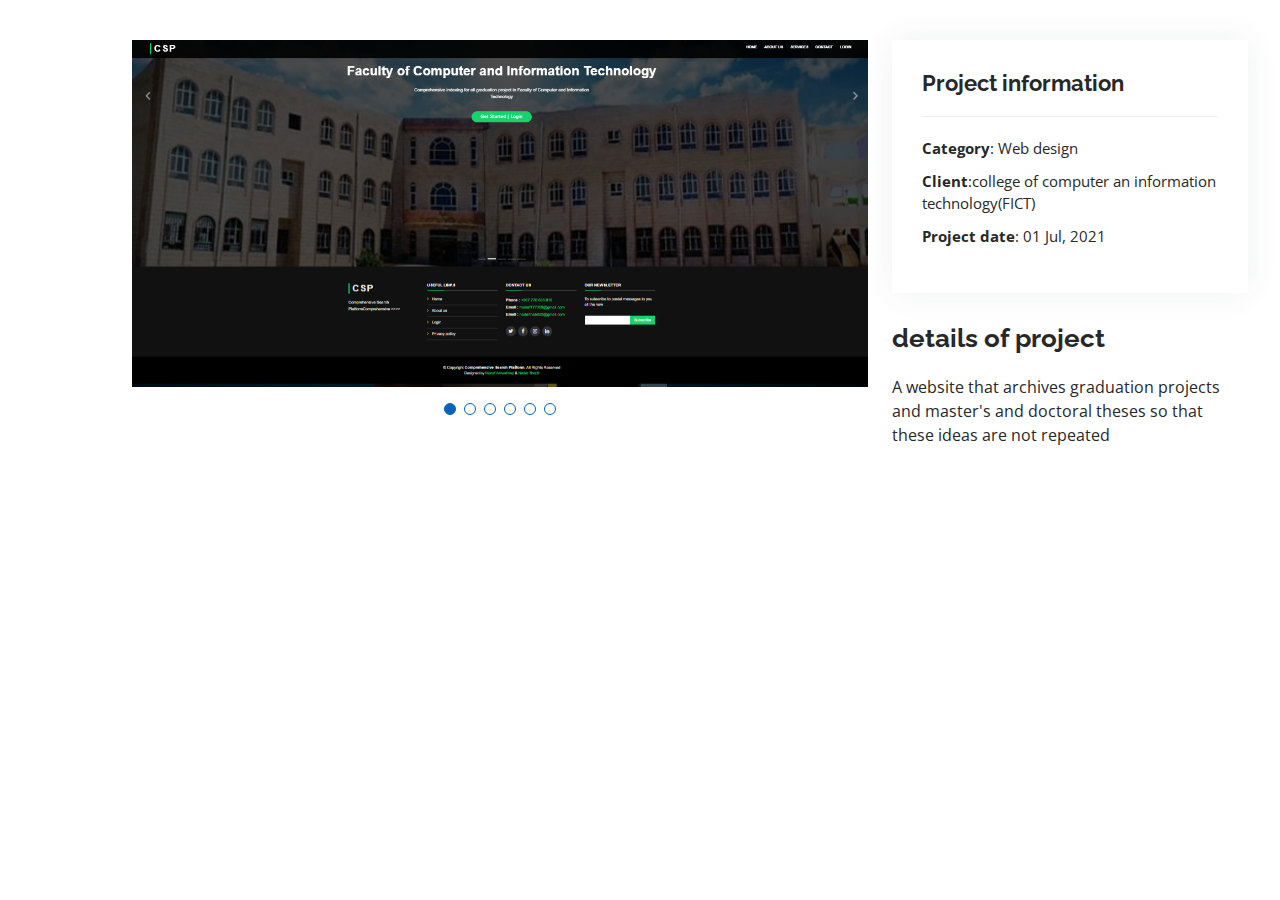
<file: pages/portfolio_CSP.html>
<!DOCTYPE html>
<html lang="en">

<head>
  <meta charset="utf-8">
  <meta content="width=device-width, initial-scale=1.0" name="viewport">

  <title>CSP details</title>
  <meta content="" name="description">
  <meta content="" name="keywords">

  <!-- Favicons -->
  <link href="../assets/img/logo.png" rel="naderthabit00">
  <link href="../assets/img/logo.png" rel="naderthabit00">

  <!-- Google Fonts -->
  <link href="https://fonts.googleapis.com/css?family=Open+Sans:300,300i,400,400i,600,600i,700,700i|Raleway:300,300i,400,400i,500,500i,600,600i,700,700i|Poppins:300,300i,400,400i,500,500i,600,600i,700,700i" rel="stylesheet">

  <!-- Vendor CSS Files -->
  <link href="../assets/vendor/aos/aos.css" rel="stylesheet">
  <link href="../assets/vendor/bootstrap/css/bootstrap.min.css" rel="stylesheet">
  <link href="../assets/vendor/bootstrap-icons/bootstrap-icons.css" rel="stylesheet">
  <link href="../assets/vendor/boxicons/css/boxicons.min.css" rel="stylesheet">
  <link href="../assets/vendor/glightbox/css/glightbox.min.css" rel="stylesheet">
  <link href="../assets/vendor/swiper/swiper-bundle.min.css" rel="stylesheet">

  <!-- Template Main CSS File -->
  <link href="../assets/css/style.css" rel="stylesheet">


<body>

  <main id="main">

    <!-- ======= Portfolio Details Section ======= -->
    <section id="portfolio-details" class="portfolio-details">
      <div class="container">

        <div class="row gy-4">

          <div class="col-lg-8">
            <div class="portfolio-details-slider swiper">
              <div class="swiper-wrapper align-items-center">

                <div class="swiper-slide">
                  <img src="../assets/img/portfolio/index.png" alt="">
                </div>

                <div class="swiper-slide">
                  <img src="../assets/img/portfolio/contactus.png" alt="">
                </div>

                <div class="swiper-slide">
                  <img src="../assets/img/portfolio/user.png" alt="">
                </div>
                <div class="swiper-slide">
                  <img src="../assets/img/portfolio/services.png" alt="">
                </div>
                <div class="swiper-slide">
                  <img src="../assets/img/portfolio/newacc.png" alt="">
                </div>
                <div class="swiper-slide">
                  <img src="../assets/img/portfolio/aboutus.png" alt="">
                </div>


              </div>
              <div class="swiper-pagination"></div>
            </div>
          </div>

          <div class="col-lg-4">
            <div class="portfolio-info">
              <h3>Project information</h3>
              <ul>
                <li><strong>Category</strong>: Web design</li>
                <li><strong>Client</strong>:college of computer an information technology(FICT)</li>
                <li><strong>Project date</strong>: 01 Jul, 2021</li>
              </ul>
            </div>
            <div class="portfolio-description">
              <h2> details of project</h2>
              <p>
                A website that archives graduation projects and master's
                and doctoral theses so that these ideas  are not repeated
              </p>
            </div>
          </div>

        </div>

      </div>
    </section><!-- End Portfolio Details Section -->

  </main><!-- End #main -->

  <div id="preloader"></div>
  <a href="#" class="back-to-top d-flex align-items-center justify-content-center"><i class="bi bi-arrow-up-short"></i></a>

  <!-- Vendor JS Files -->
  <script src="../assets/vendor/purecounter/purecounter_vanilla.js"></script>
  <script src="../assets/vendor/aos/aos.js"></script>
  <script src="../assets/vendor/bootstrap/js/bootstrap.bundle.min.js"></script>
  <script src="../assets/vendor/glightbox/js/glightbox.min.js"></script>
  <script src="../assets/vendor/isotope-layout/isotope.pkgd.min.js"></script>
  <script src="../assets/vendor/swiper/swiper-bundle.min.js"></script>
  <script src="../assets/vendor/typed.js/typed.min.js"></script>
  <script src="../assets/vendor/waypoints/noframework.waypoints.js"></script>
  <script src="../assets/vendor/php-email-form/validate.js"></script>

  <!-- Template Main JS File -->
  <script src="../assets/js/main.js"></script>

</body>

</html>
</file>
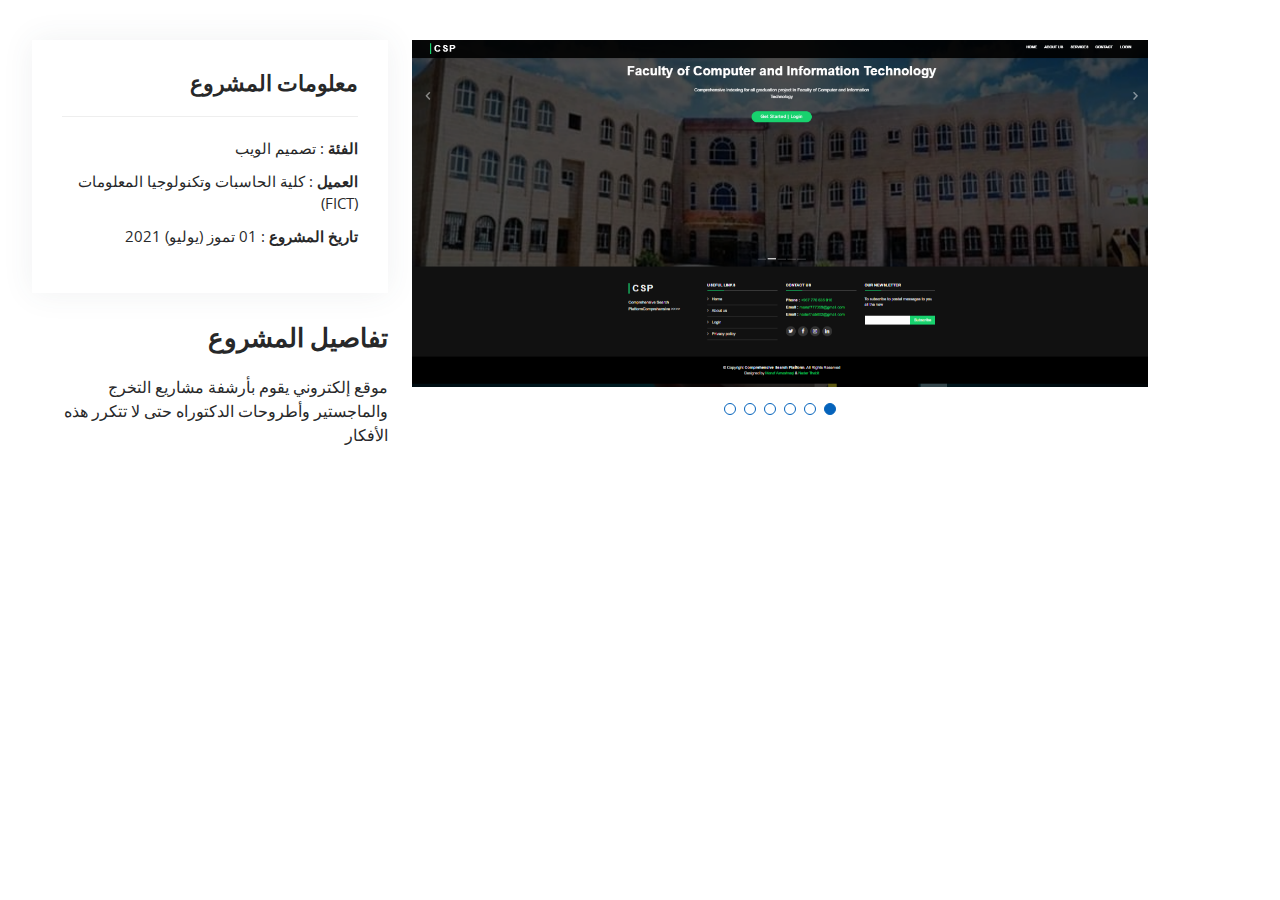
<file: pages/portfolio_CSP_ar.html>
<!DOCTYPE html>
<html lang="ar">

<head>
  <meta charset="utf-8">
  <meta content="width=device-width, initial-scale=1.0" name="viewport">

  <title>تفاصيل CSP</title>
  <meta content="" name="description">
  <meta content="" name="keywords">

  <!-- Favicons -->
  <link href="../assets/img/logo.png" rel="naderthabit00">
  <link href="../assets/img/logo.png" rel="naderthabit00">

  <!-- Google Fonts -->
  <link href="https://fonts.googleapis.com/css?family=Open+Sans:300,300i,400,400i,600,600i,700,700i|Raleway:300,300i,400,400i,500,500i,600,600i,700,700i|Poppins:300,300i,400,400i,500,500i,600,600i,700,700i" rel="stylesheet">

  <!-- Vendor CSS Files -->
  <link href="../assets/vendor/aos/aos.css" rel="stylesheet">
  <link href="../assets/vendor/bootstrap/css/bootstrap.min.css" rel="stylesheet">
  <link href="../assets/vendor/bootstrap-icons/bootstrap-icons.css" rel="stylesheet">
  <link href="../assets/vendor/boxicons/css/boxicons.min.css" rel="stylesheet">
  <link href="../assets/vendor/glightbox/css/glightbox.min.css" rel="stylesheet">
  <link href="../assets/vendor/swiper/swiper-bundle.min.css" rel="stylesheet">

  <!-- Template Main CSS File -->
  <link href="../assets/css/style-ar.css" rel="stylesheet">


<body>

  <main id="main">

    <!-- ======= Portfolio Details Section ======= -->
    <section id="portfolio-details" class="portfolio-details">
      <div class="container">

        <div class="row gy-4">

          <div class="col-lg-8">
            <div class="portfolio-details-slider swiper">
              <div class="swiper-wrapper align-items-center">

                <div class="swiper-slide">
                  <img src="../assets/img/portfolio/index.png" alt="">
                </div>

                <div class="swiper-slide">
                  <img src="../assets/img/portfolio/contactus.png" alt="">
                </div>

                <div class="swiper-slide">
                  <img src="../assets/img/portfolio/user.png" alt="">
                </div>
                <div class="swiper-slide">
                  <img src="../assets/img/portfolio/services.png" alt="">
                </div>
                <div class="swiper-slide">
                  <img src="../assets/img/portfolio/newacc.png" alt="">
                </div>
                <div class="swiper-slide">
                  <img src="../assets/img/portfolio/aboutus.png" alt="">
                </div>

              </div>
              <div class="swiper-pagination"></div>
            </div>
          </div>

          <div class="col-lg-4">
            <div class="portfolio-info">
              <h3>معلومات المشروع
              </h3>
              <ul>
                  <li> <strong> الفئة </strong>: تصميم الويب </li>
                  <li> <strong> العميل </strong>: كلية الحاسبات وتكنولوجيا المعلومات (FICT) </li>
                  <li> <strong> تاريخ المشروع </strong>: 01 تموز (يوليو) 2021 </li>
              
              </ul>
            </div>
            <div class="portfolio-description">
              <h2> تفاصيل المشروع</h2>
              <p>
                
                موقع إلكتروني يقوم بأرشفة مشاريع التخرج والماجستير
                وأطروحات الدكتوراه حتى لا تتكرر هذه الأفكار
              
              </p>
            </div>
          </div>

        </div>

      </div>
    </section><!-- End Portfolio Details Section -->

  </main><!-- End #main -->

  <div id="preloader"></div>
  <a href="#" class="back-to-top d-flex align-items-center justify-content-center"><i class="bi bi-arrow-up-short"></i></a>

  <!-- Vendor JS Files -->
  <script src="../assets/vendor/purecounter/purecounter_vanilla.js"></script>
  <script src="../assets/vendor/aos/aos.js"></script>
  <script src="../assets/vendor/bootstrap/js/bootstrap.bundle.min.js"></script>
  <script src="../assets/vendor/glightbox/js/glightbox.min.js"></script>
  <script src="../assets/vendor/isotope-layout/isotope.pkgd.min.js"></script>
  <script src="../assets/vendor/swiper/swiper-bundle.min.js"></script>
  <script src="../assets/vendor/typed.js/typed.min.js"></script>
  <script src="../assets/vendor/waypoints/noframework.waypoints.js"></script>
  <script src="../assets/vendor/php-email-form/validate.js"></script>

  <!-- Template Main JS File -->
  <script src="../assets/js/main.js"></script>

</body>

</html>
</file>
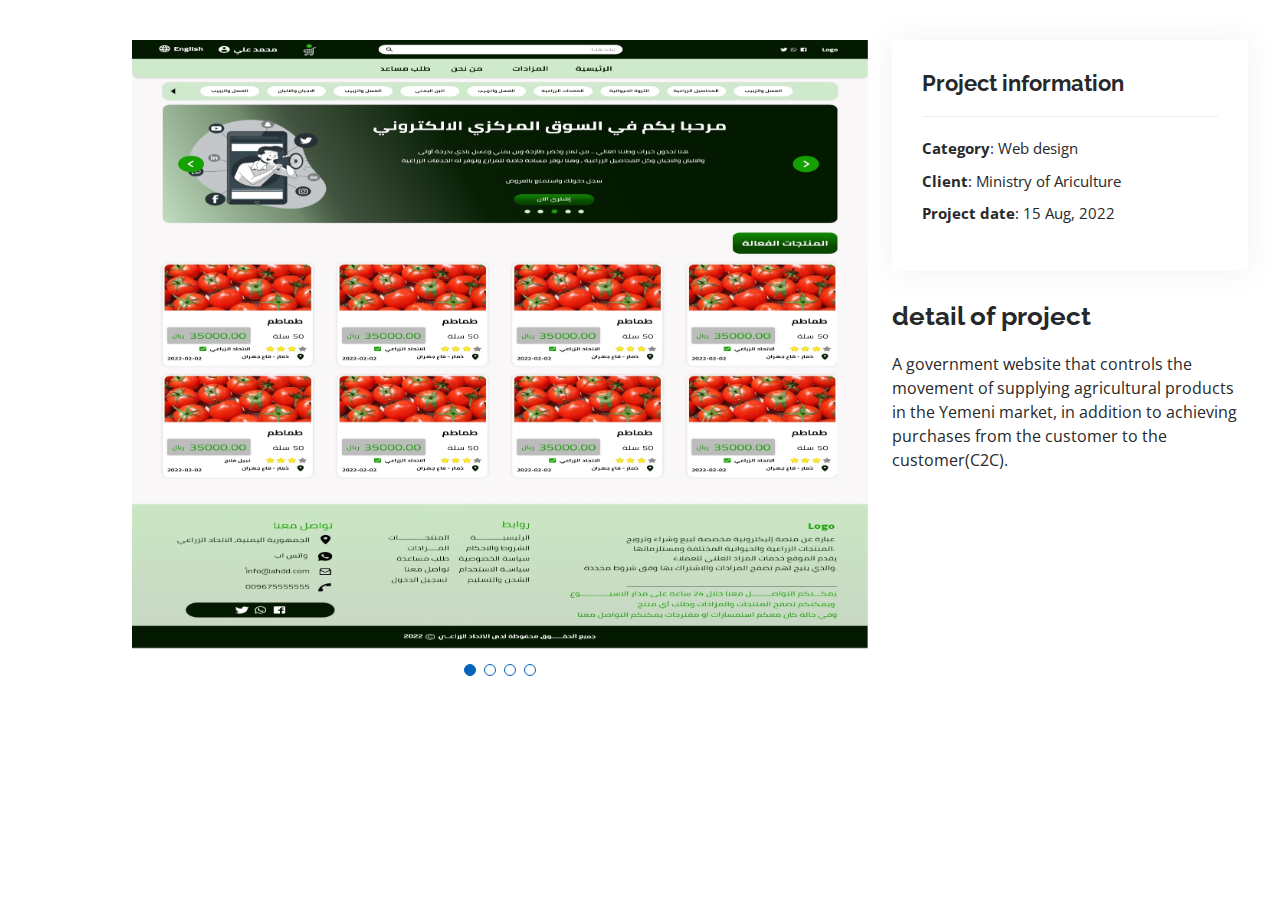
<file: pages/portfolio_ecommerce.html>
<!DOCTYPE html>
<html lang="en">

<head>
  <meta charset="utf-8">
  <meta content="width=device-width, initial-scale=1.0" name="viewport">

  <title>Ecommerce details</title>
  <meta content="" name="description">
  <meta content="" name="keywords">

  <!-- Favicons -->
  <link href="../assets/img/logo.png" rel="naderthabit00">
  <link href="../assets/img/logo.png" rel="naderthabit00">

  <!-- Google Fonts -->
  <link href="https://fonts.googleapis.com/css?family=Open+Sans:300,300i,400,400i,600,600i,700,700i|Raleway:300,300i,400,400i,500,500i,600,600i,700,700i|Poppins:300,300i,400,400i,500,500i,600,600i,700,700i" rel="stylesheet">

  <!-- Vendor CSS Files -->
  <link href="../assets/vendor/aos/aos.css" rel="stylesheet">
  <link href="../assets/vendor/bootstrap/css/bootstrap.min.css" rel="stylesheet">
  <link href="../assets/vendor/bootstrap-icons/bootstrap-icons.css" rel="stylesheet">
  <link href="../assets/vendor/boxicons/css/boxicons.min.css" rel="stylesheet">
  <link href="../assets/vendor/glightbox/css/glightbox.min.css" rel="stylesheet">
  <link href="../assets/vendor/swiper/swiper-bundle.min.css" rel="stylesheet">

  <!-- Template Main CSS File -->
  <link href="../assets/css/style.css" rel="stylesheet">


</head>

<body>

  <main id="main">

    <!-- ======= Portfolio Details Section ======= -->
    <section id="portfolio-details" class="portfolio-details">
      <div class="container">

        <div class="row gy-4">

          <div class="col-lg-8">
            <div class="portfolio-details-slider swiper">
              <div class="swiper-wrapper align-items-center">

                <div class="swiper-slide">
                  <img src="../assets/img/portfolio/ecomm1.jpg" alt="">
                </div>

                <div class="swiper-slide">
                  <img src="../assets/img/portfolio/ecomm2.jpg" alt="">
                </div>

                <div class="swiper-slide">
                  <img src="../assets/img/portfolio/ecomm3.jpg" alt="">
                </div>

                <div class="swiper-slide">
                  <img src="../assets/img/portfolio/ecomm4.jpg" alt="">
                </div>

              </div>
              <div class="swiper-pagination"></div>
            </div>
          </div>

          <div class="col-lg-4">
            <div class="portfolio-info">
              <h3>Project information</h3>
              <ul>
                <li><strong>Category</strong>: Web design</li>
                <li><strong>Client</strong>: Ministry of Ariculture</li>
                <li><strong>Project date</strong>: 15 Aug, 2022</li>
              </ul>
            </div>
            <div class="portfolio-description">
              <h2>detail of project</h2>
              <p>
                A government website that controls the movement of supplying 
                agricultural products in the Yemeni market, in addition to 
                achieving purchases from the customer to the customer(C2C).
              </p>
            </div>
          </div>

        </div>

      </div>
    </section><!-- End Portfolio Details Section -->

  </main><!-- End #main -->

  <div id="preloader"></div>
  <a href="#" class="back-to-top d-flex align-items-center justify-content-center"><i class="bi bi-arrow-up-short"></i></a>

  <!-- Vendor JS Files -->
  <script src="../assets/vendor/purecounter/purecounter_vanilla.js"></script>
  <script src="../assets/vendor/aos/aos.js"></script>
  <script src="../assets/vendor/bootstrap/js/bootstrap.bundle.min.js"></script>
  <script src="../assets/vendor/glightbox/js/glightbox.min.js"></script>
  <script src="../assets/vendor/isotope-layout/isotope.pkgd.min.js"></script>
  <script src="../assets/vendor/swiper/swiper-bundle.min.js"></script>
  <script src="../assets/vendor/typed.js/typed.min.js"></script>
  <script src="../assets/vendor/waypoints/noframework.waypoints.js"></script>
  <script src="../assets/vendor/php-email-form/validate.js"></script>

  <!-- Template Main JS File -->
  <script src="../assets/js/main.js"></script>

</body>

</html>
</file>
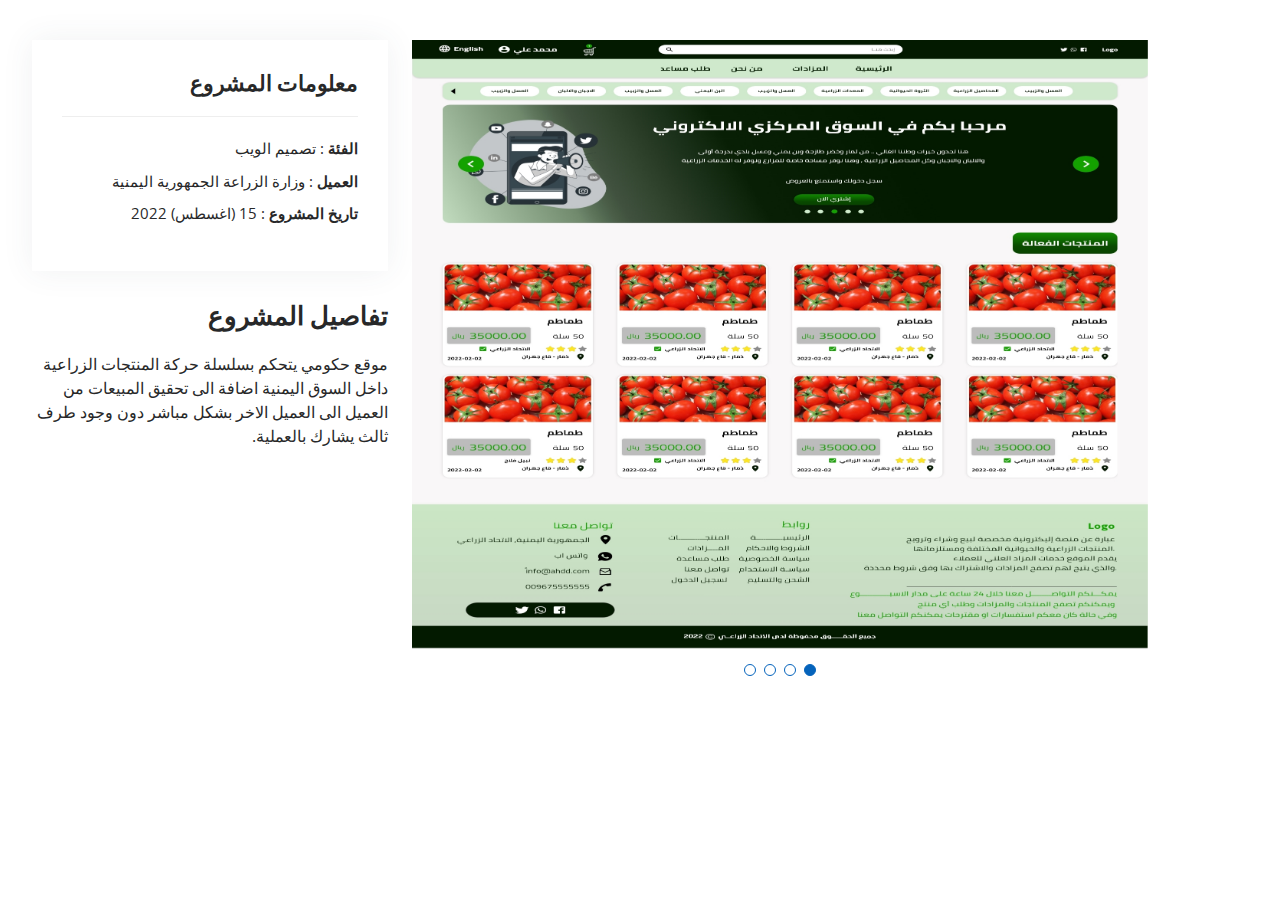
<file: pages/portfolio_ecommerce_ar.html>
<!DOCTYPE html>
<html lang="en">

<head>
  <meta charset="utf-8">
  <meta content="width=device-width, initial-scale=1.0" name="viewport">

  <title>تفاصيل المتجر الالكتروني</title>
  <meta content="" name="description">
  <meta content="" name="keywords">

  <!-- Favicons -->
  <link href="../assets/img/logo.png" rel="naderthabit00">
  <link href="../assets/img/logo.png" rel="naderthabit00">

  <!-- Google Fonts -->
  <link href="https://fonts.googleapis.com/css?family=Open+Sans:300,300i,400,400i,600,600i,700,700i|Raleway:300,300i,400,400i,500,500i,600,600i,700,700i|Poppins:300,300i,400,400i,500,500i,600,600i,700,700i" rel="stylesheet">

  <!-- Vendor CSS Files -->
  <link href="../assets/vendor/aos/aos.css" rel="stylesheet">
  <link href="../assets/vendor/bootstrap/css/bootstrap.min.css" rel="stylesheet">
  <link href="../assets/vendor/bootstrap-icons/bootstrap-icons.css" rel="stylesheet">
  <link href="../assets/vendor/boxicons/css/boxicons.min.css" rel="stylesheet">
  <link href="../assets/vendor/glightbox/css/glightbox.min.css" rel="stylesheet">
  <link href="../assets/vendor/swiper/swiper-bundle.min.css" rel="stylesheet">

  <!-- Template Main CSS File -->
  <link href="../assets/css/style-ar.css" rel="stylesheet">


</head>

<body>

  <main id="main">

    <!-- ======= Portfolio Details Section ======= -->
    <section id="portfolio-details" class="portfolio-details">
      <div class="container">

        <div class="row gy-4">

          <div class="col-lg-8">
            <div class="portfolio-details-slider swiper">
              <div class="swiper-wrapper align-items-center">

                <div class="swiper-slide">
                  <img src="../assets/img/portfolio/ecomm1.jpg" alt="">
                </div>

                <div class="swiper-slide">
                  <img src="../assets/img/portfolio/ecomm2.jpg" alt="">
                </div>

                <div class="swiper-slide">
                  <img src="../assets/img/portfolio/ecomm3.jpg" alt="">
                </div>

                <div class="swiper-slide">
                  <img src="../assets/img/portfolio/ecomm4.jpg" alt="">
                </div>

                


              </div>
              <div class="swiper-pagination"></div>
            </div>
          </div>

          <div class="col-lg-4">
            <div class="portfolio-info">
              <h3>معلومات المشروع</h3>
              <ul>
                <li> <strong> الفئة </strong>: تصميم الويب </li>
                <li> <strong> العميل </strong>: وزارة الزراعة الجمهورية اليمنية </li>
                <li> <strong> تاريخ المشروع </strong>: 15  (اغسطس) 2022 </li>
            
              
              </ul>
            </div>
            <div class="portfolio-description">
              <h2>تفاصيل المشروع</h2>
              <p>
               
               موقع حكومي يتحكم بسلسلة حركة المنتجات الزراعية
               داخل السوق اليمنية اضافة الى تحقيق المبيعات 
                من العميل الى العميل الاخر بشكل مباشر دون وجود طرف ثالث يشارك بالعملية.  
           
              
              </p>
            </div>
          </div>

        </div>

      </div>
    </section><!-- End Portfolio Details Section -->

  </main><!-- End #main -->

  <div id="preloader"></div>
  <a href="#" class="back-to-top d-flex align-items-center justify-content-center"><i class="bi bi-arrow-up-short"></i></a>

  <!-- Vendor JS Files -->
  <script src="../assets/vendor/purecounter/purecounter_vanilla.js"></script>
  <script src="../assets/vendor/aos/aos.js"></script>
  <script src="../assets/vendor/bootstrap/js/bootstrap.bundle.min.js"></script>
  <script src="../assets/vendor/glightbox/js/glightbox.min.js"></script>
  <script src="../assets/vendor/isotope-layout/isotope.pkgd.min.js"></script>
  <script src="../assets/vendor/swiper/swiper-bundle.min.js"></script>
  <script src="../assets/vendor/typed.js/typed.min.js"></script>
  <script src="../assets/vendor/waypoints/noframework.waypoints.js"></script>
  <script src="../assets/vendor/php-email-form/validate.js"></script>

  <!-- Template Main JS File -->
  <script src="../assets/js/main.js"></script>

</body>

</html>
</file>
<file: assets/css/style.css>
/**
* Template Name: MyResume - v4.9.0
* Template URL: https://bootstrapmade.com/free-html-bootstrap-template-my-resume/
* Author: BootstrapMade.com
* License: https://bootstrapmade.com/license/
*/

/*--------------------------------------------------------------
# General
--------------------------------------------------------------*/
body {
  font-family: "Open Sans", sans-serif;
  color: #272829;
  
}

a {
  color: #0563bb;
  text-decoration: none;
}

a:hover {
  color: #067ded;
  text-decoration: none;
}

h1,
h2,
h3,
h4,
h5,
h6 {
  font-family: "Raleway", sans-serif;
}

/*--------------------------------------------------------------
# Back to top button
--------------------------------------------------------------*/
.back-to-top {
  position: fixed;
  visibility: hidden;
  opacity: 0;
  right: 15px;
  bottom: 15px;
  z-index: 996;
  background: #0563bb;
  width: 40px;
  height: 40px;
  border-radius: 50px;
  transition: all 0.4s;
}

.back-to-top i {
  font-size: 28px;
  color: #fff;
  line-height: 0;
}

.back-to-top:hover {
  background: #0678e3;
  color: #fff;
}

.back-to-top.active {
  visibility: visible;
  opacity: 1;
}

/*--------------------------------------------------------------
# Preloader
--------------------------------------------------------------*/
#preloader {
  position: fixed;
  top: 0;
  left: 0;
  right: 0;
  bottom: 0;
  z-index: 9999;
  overflow: hidden;
  background: #fff;
}

#preloader:before {
  content: "";
  position: fixed;
  top: calc(50% - 30px);
  left: calc(50% - 30px);
  border: 6px solid #0563bb;
  border-top-color: #fff;
  border-bottom-color: #fff;
  border-radius: 50%;
  width: 60px;
  height: 60px;
  -webkit-animation: animate-preloader 1s linear infinite;
  animation: animate-preloader 1s linear infinite;
}

@-webkit-keyframes animate-preloader {
  0% {
    transform: rotate(0deg);
  }

  100% {
    transform: rotate(360deg);
  }
}

@keyframes animate-preloader {
  0% {
    transform: rotate(0deg);
  }

  100% {
    transform: rotate(360deg);
  }
}

/*--------------------------------------------------------------
# Disable aos animation delay on mobile devices
--------------------------------------------------------------*/
@media screen and (max-width: 768px) {
  [data-aos-delay] {
    transition-delay: 0 !important;
  }
}

/*--------------------------------------------------------------
# Header
--------------------------------------------------------------*/
#header {
  position: fixed;
  top: 0;
  left: 0;
  bottom: 0;
  z-index: 9997;
  transition: all 0.5s;
  padding: 15px;
  overflow-y: auto;
}

@media (max-width: 992px) {
  #header {
    width: 300px;
    background: #fff;
    border-right: 1px solid #e6e9ec;
    left: -300px;
  }
}

@media (min-width: 992px) {
  #main {
    margin-left: 100px;
  }
}

/*--------------------------------------------------------------
# Navigation Menu
--------------------------------------------------------------*/
/**
* Desktop Navigation 
*/
.nav-menu {
  padding: 0;
  display: block;
}

.nav-menu * {
  margin: 0;
  padding: 0;
  list-style: none;
}

.nav-menu>ul>li {
  position: relative;
  white-space: nowrap;
}

.nav-menu a,
.nav-menu a:focus {
  display: flex;
  align-items: center;
  color: #45505b;
  padding: 10px 18px;
  margin-bottom: 8px;
  transition: 0.3s;
  font-size: 15px;
  border-radius: 50px;
  background: #f2f3f5;
  height: 56px;
  width: 100%;
  overflow: hidden;
  transition: 0.3s;
}

.nav-menu a i,
.nav-menu a:focus i {
  font-size: 20px;
}

.nav-menu a span,
.nav-menu a:focus span {
  padding: 0 5px 0 7px;
  color: #45505b;
  
}

@media (min-width: 992px) {

  .nav-menu a,
  .nav-menu a:focus {
    width: 56px;
  }

  .nav-menu a span,
  .nav-menu a:focus span {
    display: none;
    color: #fff;
  }
}

.nav-menu a:hover,
.nav-menu .active,
.nav-menu .active:focus,
.nav-menu li:hover>a {
  color: #fff;
  background: #0563bb;
}

.nav-menu a:hover span,
.nav-menu .active span,
.nav-menu .active:focus span,
.nav-menu li:hover>a span {
  color: #fff;
}

.nav-menu a:hover,
.nav-menu li:hover>a {
  width: 100%;
  color: #fff;
}

.nav-menu a:hover span,
.nav-menu li:hover>a span {
  display: block;
}

/**
* Mobile Navigation 
*/
.mobile-nav-toggle {
  position: fixed;
  right: 10px;
  top: 10px;
  z-index: 9998;
  border: 0;
  background: none;
  font-size: 28px;
  transition: all 0.4s;
  outline: none !important;
  line-height: 0;
  cursor: pointer;
  border-radius: 50px;
  padding: 5px;
}

.mobile-nav-toggle i {
  color: #45505b;
}

.mobile-nav-active {
  overflow: hidden;
}

.mobile-nav-active #header {
  left: 0;
}

.mobile-nav-active .mobile-nav-toggle {
  color: #fff;
  background-color: #0563bb;
}

/*--------------------------------------------------------------
# Hero Section
--------------------------------------------------------------*/
#hero {
  width: 100%;
  height: 100vh;
  background: url("../img/nader_hero_en.jpg") top right no-repeat;
  background-size:cover;
  position:relative;
  background-position: center center;
}

@media (min-width: 992px) {
  #hero {
    padding-left: 160px;
  }
}

#hero:before {
  content: "";
  background: rgba(255, 255, 255, 0.8);
  position: absolute;
  bottom: 0;
  top: 0;
  left: 0;
  right: 0;
}

#hero h1 {
  margin: 0;
  font-size: 64px;
  font-weight: 700;
  line-height: 56px;
  color: #45505b;
  color:#0563bb;
}

#hero p {
  color: #45505b;
  margin: 15px 0 0 0;
  font-size: 26px;
  font-family: "Poppins", sans-serif;
}

#hero p span {
  color: #0563bb;
  letter-spacing: 1px;
}

#hero .social-links {
  margin-top: 30px;
}

#hero .social-links a {
  font-size: 24px;
  display: inline-block;
  color: #45505b;
  line-height: 1;
  margin-right: 20px;
  transition: 0.3s;
}

#hero .social-links a:hover {
  color: #0563bb;
}

@media (max-width: 992px) {
  #hero {
    text-align: center;
  }

  #hero h1 {
    font-size: 32px;
    line-height: 36px;
  }

  #hero p {
    margin-top: 10px;
    font-size: 20px;
    line-height: 24px;
  }
}

/*--------------------------------------------------------------
# Sections General
--------------------------------------------------------------*/
section {
  padding: 60px 0;
  overflow: hidden;
}

.section-title {
  text-align: center;
  padding-bottom: 30px;
}

.section-title h2 {
  font-size: 32px;
  font-weight: bold;
  text-transform: uppercase;
  margin-bottom: 20px;
  padding-bottom: 20px;
  position: relative;
  color: #45505b;
}

.section-title h2::before {
  content: "";
  position: absolute;
  display: block;
  width: 120px;
  height: 1px;
  background: #ddd;
  bottom: 1px;
  left: calc(50% - 60px);
}

.section-title h2::after {
  content: "";
  position: absolute;
  display: block;
  width: 40px;
  height: 3px;
  background: #0563bb;
  bottom: 0;
  left: calc(50% - 20px);
}

.section-title p {
  margin-bottom: 0;
}

/*--------------------------------------------------------------
# About
--------------------------------------------------------------*/
.about .content h3 {
  font-weight: 700;
  font-size: 26px;
  color: #728394;
}

.about .content ul {
  list-style: none;
  padding: 0;
}

.about .content ul li {
  margin-bottom: 20px;
  display: flex;
  align-items: center;
}

.about .content ul strong {
  margin-right: 10px;
}

.about .content ul i {
  font-size: 16px;
  margin-right: 5px;
  color: #0563bb;
  line-height: 0;
}

.about .content p:last-child {
  margin-bottom: 0;
}

/*--------------------------------------------------------------
# Facts
--------------------------------------------------------------*/
.facts .count-box {
  padding: 30px 30px 25px 30px;
  margin-top: 30px;
  width: 100%;
  position: relative;
  text-align: center;
  background: #fff;
}

.facts .count-box i {
  position: absolute;
  top: -25px;
  left: 50%;
  transform: translateX(-50%);
  font-size: 24px;
  background: #0563bb;
  color: #fff;
  border-radius: 50px;
  display: inline-flex;
  align-items: center;
  justify-content: center;
  width: 48px;
  height: 48px;
}

.facts .count-box span {
  font-size: 36px;
  display: block;
  font-weight: 600;
  color: #011426;
}

.facts .count-box p {
  padding: 0;
  margin: 0;
  font-family: "Raleway", sans-serif;
  font-size: 14px;
}

/*--------------------------------------------------------------
# Akills
--------------------------------------------------------------*/
.skills .progress {
  height: 60px;
  display: block;
  background: none;
  border-radius: 0;
}

.skills .progress .skill {
  padding: 10px 0;
  margin: 0;
  text-transform: uppercase;
  display: block;
  font-weight: 600;
  font-family: "Poppins", sans-serif;
  color: #45505b;
}

.skills .progress .skill .val {
  float: right;
  font-style: normal;
}

.skills .progress-bar-wrap {
  background: #f2f3f5;
}

.skills .progress-bar {
  width: 1px;
  height: 10px;
  transition: 0.9s;
  background-color: #0563bb;
}

/*--------------------------------------------------------------
# Resume
--------------------------------------------------------------*/
.resume .resume-title {
  font-size: 26px;
  font-weight: 700;
  margin-top: 20px;
  margin-bottom: 20px;
  color: #45505b;
}

.resume .resume-item {
  padding: 0 0 20px 20px;
  margin-top: -2px;
  border-left: 2px solid #0563bb;
  position: relative;
}

.resume .resume-item h4 {
  line-height: 18px;
  font-size: 18px;
  font-weight: 600;
  text-transform: uppercase;
  font-family: "Poppins", sans-serif;
  color: #0563bb;
  margin-bottom: 10px;
}

.resume .resume-item h5 {
  font-size: 16px;
  background: #f7f8f9;
  padding: 5px 15px;
  display: inline-block;
  font-weight: 600;
  margin-bottom: 10px;
}

.resume .resume-item ul {
  padding-left: 20px;
}

.resume .resume-item ul li {
  padding-bottom: 10px;
}

.resume .resume-item:last-child {
  padding-bottom: 0;
}

.resume .resume-item::before {
  content: "";
  position: absolute;
  width: 16px;
  height: 16px;
  border-radius: 50px;
  left: -9px;
  top: 0;
  background: #fff;
  border: 2px solid #0563bb;
}

/*--------------------------------------------------------------
# Portfolio
--------------------------------------------------------------*/
.portfolio .portfolio-item {
  margin-bottom: 30px;
}

.portfolio #portfolio-flters {
  padding: 0;
  margin: 0 auto 25px auto;
  list-style: none;
  text-align: center;
  background: #fff;
  border-radius: 50px;
  padding: 2px 15px;
}

.portfolio #portfolio-flters li {
  cursor: pointer;
  display: inline-block;
  padding: 10px 15px;
  font-size: 14px;
  font-weight: 600;
  line-height: 1;
  text-transform: uppercase;
  color: #272829;
  margin-bottom: 5px;
  transition: all 0.3s ease-in-out;
}

.portfolio #portfolio-flters li:hover,
.portfolio #portfolio-flters li.filter-active {
  color: #0563bb;
}

.portfolio #portfolio-flters li:last-child {
  margin-right: 0;
}

.portfolio .portfolio-wrap {
  transition: 0.3s;
  position: relative;
  overflow: hidden;
  z-index: 1;
  background: rgba(69, 80, 91, 0.8);
}

.portfolio .portfolio-wrap::before {
  content: "";
  background: rgba(255, 255, 255, 0.7);
  position: absolute;
  left: 30px;
  right: 30px;
  top: 30px;
  bottom: 30px;
  transition: all ease-in-out 0.3s;
  z-index: 2;
  opacity: 0;
}

.portfolio .portfolio-wrap .portfolio-info {
  opacity: 0;
  position: absolute;
  top: 0;
  left: 0;
  right: 0;
  bottom: 0;
  text-align: center;
  z-index: 3;
  transition: all ease-in-out 0.3s;
  display: flex;
  flex-direction: column;
  justify-content: center;
  align-items: center;
}

.portfolio .portfolio-wrap .portfolio-info::before {
  display: block;
  content: "";
  width: 48px;
  height: 48px;
  position: absolute;
  top: 35px;
  left: 35px;
  border-top: 3px solid #d7dce1;
  border-left: 3px solid #d7dce1;
  transition: all 0.5s ease 0s;
  z-index: 9994;
}

.portfolio .portfolio-wrap .portfolio-info::after {
  display: block;
  content: "";
  width: 48px;
  height: 48px;
  position: absolute;
  bottom: 35px;
  right: 35px;
  border-bottom: 3px solid #d7dce1;
  border-right: 3px solid #d7dce1;
  transition: all 0.5s ease 0s;
  z-index: 9994;
}

.portfolio .portfolio-wrap .portfolio-info h4 {
  font-size: 20px;
  color: #45505b;
  font-weight: 600;
}

.portfolio .portfolio-wrap .portfolio-info p {
  color: #45505b;
  font-size: 14px;
  text-transform: uppercase;
  padding: 0;
  margin: 0;
}

.portfolio .portfolio-wrap .portfolio-links {
  text-align: center;
  z-index: 4;
}

.portfolio .portfolio-wrap .portfolio-links a {
  color: #45505b;
  margin: 0 2px;
  font-size: 28px;
  display: inline-block;
  transition: 0.3s;
}

.portfolio .portfolio-wrap .portfolio-links a:hover {
  color: #148af9;
}

.portfolio .portfolio-wrap:hover::before {
  top: 0;
  left: 0;
  right: 0;
  bottom: 0;
  opacity: 1;
}

.portfolio .portfolio-wrap:hover .portfolio-info {
  opacity: 1;
}

.portfolio .portfolio-wrap:hover .portfolio-info::before {
  top: 15px;
  left: 15px;
}

.portfolio .portfolio-wrap:hover .portfolio-info::after {
  bottom: 15px;
  right: 15px;
}

/*--------------------------------------------------------------
# Portfolio Details
--------------------------------------------------------------*/
.portfolio-details {
  padding-top: 40px;
}

.portfolio-details .portfolio-details-slider img {
  width: 100%;
}

.portfolio-details .portfolio-details-slider .swiper-pagination {
  margin-top: 20px;
  position: relative;
}

.portfolio-details .portfolio-details-slider .swiper-pagination .swiper-pagination-bullet {
  width: 12px;
  height: 12px;
  background-color: #fff;
  opacity: 1;
  border: 1px solid #0563bb;
}

.portfolio-details .portfolio-details-slider .swiper-pagination .swiper-pagination-bullet-active {
  background-color: #0563bb;
}

.portfolio-details .portfolio-info {
  padding: 30px;
  box-shadow: 0px 0 30px rgba(69, 80, 91, 0.08);
}

.portfolio-details .portfolio-info h3 {
  font-size: 22px;
  font-weight: 700;
  margin-bottom: 20px;
  padding-bottom: 20px;
  border-bottom: 1px solid #eee;
}

.portfolio-details .portfolio-info ul {
  list-style: none;
  padding: 0;
  font-size: 15px;
}

.portfolio-details .portfolio-info ul li+li {
  margin-top: 10px;
}

.portfolio-details .portfolio-description {
  padding-top: 30px;
}

.portfolio-details .portfolio-description h2 {
  font-size: 26px;
  font-weight: 700;
  margin-bottom: 20px;
}

.portfolio-details .portfolio-description p {
  padding: 0;
}

/*--------------------------------------------------------------
# Services
--------------------------------------------------------------*/
.services .icon-box {
  text-align: center;
  padding: 70px 20px 80px 20px;
  transition: all ease-in-out 0.3s;
  background: #fff;
  box-shadow: 0px 5px 90px 0px rgba(110, 123, 131, 0.05);
}

.services .icon-box .icon {
  margin: 0 auto;
  width: 100px;
  height: 100px;
  display: flex;
  align-items: center;
  justify-content: center;
  transition: ease-in-out 0.3s;
  position: relative;
}

.services .icon-box .icon i {
  font-size: 36px;
  transition: 0.5s;
  position: relative;
}

.services .icon-box .icon svg {
  position: absolute;
  top: 0;
  left: 0;
}

.services .icon-box .icon svg path {
  transition: 0.5s;
  fill: #f5f5f5;
}

.services .icon-box h4 {
  font-weight: 600;
  margin: 10px 0 15px 0;
  font-size: 22px;
}

.services .icon-box h4 a {
  color: #45505b;
  transition: ease-in-out 0.3s;
}

.services .icon-box p {
  line-height: 24px;
  font-size: 14px;
  margin-bottom: 0;
}

.services .icon-box:hover {
  border-color: #fff;
  box-shadow: 0px 0 35px 0 rgba(0, 0, 0, 0.08);
}

.services .iconbox-blue i {
  color: #47aeff;
}

.services .iconbox-blue:hover .icon i {
  color: #fff;
}

.services .iconbox-blue:hover .icon path {
  fill: #47aeff;
}

.services .iconbox-orange i {
  color: #ffa76e;
}

.services .iconbox-orange:hover .icon i {
  color: #fff;
}

.services .iconbox-orange:hover .icon path {
  fill: #ffa76e;
}

.services .iconbox-pink i {
  color: #e80368;
}

.services .iconbox-pink:hover .icon i {
  color: #fff;
}

.services .iconbox-pink:hover .icon path {
  fill: #e80368;
}

.services .iconbox-yellow i {
  color: #ffbb2c;
}

.services .iconbox-yellow:hover .icon i {
  color: #fff;
}

.services .iconbox-yellow:hover .icon path {
  fill: #ffbb2c;
}

.services .iconbox-red i {
  color: #ff5828;
}

.services .iconbox-red:hover .icon i {
  color: #fff;
}

.services .iconbox-red:hover .icon path {
  fill: #ff5828;
}

.services .iconbox-teal i {
  color: #11dbcf;
}

.services .iconbox-teal:hover .icon i {
  color: #fff;
}

.services .iconbox-teal:hover .icon path {
  fill: #11dbcf;
}

/*--------------------------------------------------------------
# Testimonials
--------------------------------------------------------------*/
.testimonials .section-header {
  margin-bottom: 40px;
}

.testimonials .testimonials-carousel,
.testimonials .testimonials-slider {
  overflow: hidden;
}

.testimonials .testimonial-item {
  text-align: center;
}

.testimonials .testimonial-item .testimonial-img {
  width: 120px;
  border-radius: 50%;
  border: 4px solid #fff;
  margin: 0 auto;
}

.testimonials .testimonial-item h3 {
  font-size: 20px;
  font-weight: bold;
  margin: 10px 0 5px 0;
  color: #111;
}

.testimonials .testimonial-item h4 {
  font-size: 14px;
  color: #999;
  margin: 0 0 15px 0;
}

.testimonials .testimonial-item .quote-icon-left,
.testimonials .testimonial-item .quote-icon-right {
  color: #90c8fc;
  font-size: 26px;
}

.testimonials .testimonial-item .quote-icon-left {
  display: inline-block;
  left: -5px;
  position: relative;
}

.testimonials .testimonial-item .quote-icon-right {
  display: inline-block;
  right: -5px;
  position: relative;
  top: 10px;
}

.testimonials .testimonial-item p {
  font-style: italic;
  margin: 0 auto 15px auto;
}

.testimonials .swiper-pagination {
  margin-top: 20px;
  position: relative;
}

.testimonials .swiper-pagination .swiper-pagination-bullet {
  width: 12px;
  height: 12px;
  background-color: #fff;
  opacity: 1;
  border: 1px solid #0563bb;
}

.testimonials .swiper-pagination .swiper-pagination-bullet-active {
  background-color: #0563bb;
}

@media (min-width: 992px) {
  .testimonials .testimonial-item p {
    width: 80%;
  }
}

/*--------------------------------------------------------------
# Contact
--------------------------------------------------------------*/
.contact .info {
  width: 100%;
  background: #fff;
}

.contact .info i {
  font-size: 20px;
  color: #0563bb;
  float: left;
  width: 44px;
  height: 44px;
  background: #eef7ff;
  display: flex;
  justify-content: center;
  align-items: center;
  border-radius: 50px;
  transition: all 0.3s ease-in-out;
}

.contact .info h4 {
  padding: 0 0 0 60px;
  font-size: 22px;
  font-weight: 600;
  margin-bottom: 5px;
  color: #45505b;
}

.contact .info p {
  padding: 0 0 0 60px;
  margin-bottom: 0;
  font-size: 14px;
  color: #728394;
}

.contact .info .email,
.contact .info .phone {
  margin-top: 40px;
}

.contact .info .email:hover i,
.contact .info .address:hover i,
.contact .info .phone:hover i {
  background: #0563bb;
  color: #fff;
}

.contact .php-email-form {
  width: 100%;
  background: #fff;
}

.contact .php-email-form .form-group {
  padding-bottom: 8px;
}

.contact .php-email-form .error-message {
  display: none;
  color: #fff;
  background: #ed3c0d;
  text-align: left;
  padding: 15px;
  font-weight: 600;
}

.contact .php-email-form .error-message br+br {
  margin-top: 25px;
}

.contact .php-email-form .sent-message {
  display: none;
  color: #fff;
  background: #18d26e;
  text-align: center;
  padding: 15px;
  font-weight: 600;
}

.contact .php-email-form .loading {
  display: none;
  background: #fff;
  text-align: center;
  padding: 15px;
}

.contact .php-email-form .loading:before {
  content: "";
  display: inline-block;
  border-radius: 50%;
  width: 24px;
  height: 24px;
  margin: 0 10px -6px 0;
  border: 3px solid #18d26e;
  border-top-color: #eee;
  -webkit-animation: animate-loading 1s linear infinite;
  animation: animate-loading 1s linear infinite;
}

.contact .php-email-form input,
.contact .php-email-form textarea {
  border-radius: 4px;
  box-shadow: none;
  font-size: 14px;
}

.contact .php-email-form input {
  height: 44px;
}

.contact .php-email-form textarea {
  padding: 10px 12px;
}

.contact .php-email-form button[type=submit] {
  background: #0563bb;
  border: 0;
  padding: 10px 35px;
  color: #fff;
  transition: 0.4s;
  border-radius: 50px;
}

.contact .php-email-form button[type=submit]:hover {
  background: #0678e3;
}

@-webkit-keyframes animate-loading {
  0% {
    transform: rotate(0deg);
  }

  100% {
    transform: rotate(360deg);
  }
}

@keyframes animate-loading {
  0% {
    transform: rotate(0deg);
  }

  100% {
    transform: rotate(360deg);
  }
}

/*--------------------------------------------------------------
# Footer
--------------------------------------------------------------*/
#footer {
  background: #f7f8f9;
  color: #45505b;
  font-size: 14px;
  text-align: center;
  padding: 30px 0;
}

#footer h3 {
  font-size: 36px;
  font-weight: 700;
  position: relative;
  font-family: "Poppins", sans-serif;
  padding: 0;
  margin: 0 0 15px 0;
}

#footer p {
  font-size: 15;
  font-style: italic;
  padding: 0;
  margin: 0 0 40px 0;
}

#footer .social-links {
  margin: 0 0 40px 0;
}

#footer .social-links a {
  font-size: 18px;
  display: inline-block;
  background: #0563bb;
  color: #fff;
  line-height: 1;
  padding: 8px 0;
  margin-right: 4px;
  border-radius: 50%;
  text-align: center;
  width: 36px;
  height: 36px;
  transition: 0.3s;
}

#footer .social-links a:hover {
  background: #0678e3;
  color: #fff;
  text-decoration: none;
}

#footer .copyright {
  margin: 0 0 5px 0;
}

#footer .credits {
  font-size: 13px;
}
</file>
<file: assets/css/style-ar.css>
/**
* Template Name: MyResume - v4.9.0
* Template URL: https://bootstrapmade.com/free-html-bootstrap-template-my-resume/
* Author: BootstrapMade.com
* License: https://bootstrapmade.com/license/
*/

/*--------------------------------------------------------------
# General
--------------------------------------------------------------*/
body {
  font-family: "Open Sans", sans-serif;
  color: #272829;
  direction: rtl;
  
}

a {
  color: #0563bb;
  text-decoration: none;
}

a:hover {
  color: #067ded;
  text-decoration: none;
}

h1,
h2,
h3,
h4,
h5,
h6 {
  font-family: "Raleway", sans-serif;
}

/*--------------------------------------------------------------
# Back to top button
--------------------------------------------------------------*/
.back-to-top {
  position: fixed;
  visibility: hidden;
  opacity: 0;
  left: 15px;
  bottom: 15px;
  z-index: 996;
  background: #0563bb;
  width: 40px;
  height: 40px;
  border-radius: 50px;
  transition: all 0.4s;
}

.back-to-top i {
  font-size: 28px;
  color: #fff;
  line-height: 0;
}

.back-to-top:hover {
  background: #0678e3;
  color: #fff;
}

.back-to-top.active {
  visibility: visible;
  opacity: 1;
}

/*--------------------------------------------------------------
# Preloader
--------------------------------------------------------------*/
#preloader {
  position: fixed;
  top: 0;
  left: 0;
  right: 0;
  bottom: 0;
  z-index: 9999;
  overflow: hidden;
  background: #fff;
}

#preloader:before {
  content: "";
  position: fixed;
  top: calc(50% - 30px);
  right: calc(50% - 30px);
  border: 6px solid #0563bb;
  border-top-color: #fff;
  border-bottom-color: #fff;
  border-radius: 50%;
  width: 60px;
  height: 60px;
  -webkit-animation: animate-preloader 1s linear infinite;
  animation: animate-preloader 1s linear infinite;
}

@-webkit-keyframes animate-preloader {
  0% {
    transform: rotate(0deg);
  }

  100% {
    transform: rotate(360deg);
  }
}

@keyframes animate-preloader {
  0% {
    transform: rotate(0deg);
  }

  100% {
    transform: rotate(360deg);
  }
}

/*--------------------------------------------------------------
# Disable aos animation delay on mobile devices
--------------------------------------------------------------*/
@media screen and (max-width: 768px) {
  [data-aos-delay] {
    transition-delay: 0 !important;
  }
}

/*--------------------------------------------------------------
# Header
--------------------------------------------------------------*/
#header {
  position: fixed;
  top: 0;
  right: 0;
  bottom: 0;
  z-index: 9997;
  transition: all 0.5s;
  padding: 15px;
  overflow-x: auto;
}

@media (max-width: 992px) {
  #header {
    width: 300px;
    background: #fff;
    border-right: 1px solid #e6e9ec;
    right: -300px;
  }
}

@media (min-width: 992px) {
  #main {
    margin-right: 100px;
  }
}

/*--------------------------------------------------------------
# Navigation Menu
--------------------------------------------------------------*/
/**
* Desktop Navigation 
*/
.nav-menu {
  padding: 0;
  display: block;
}

.nav-menu * {
  margin: 0;
  padding: 0;
  list-style: none;
}

.nav-menu>ul>li {
  position: relative;
  white-space: nowrap;
}

.nav-menu a,
.nav-menu a:focus {
  display: flex;
  align-items: center;
  color: #45505b;
  padding: 10px 18px;
  margin-bottom: 8px;
  transition: 0.3s;
  font-size: 15px;
  border-radius: 50px;
  background: #f2f3f5;
  height: 56px;
  width: 100%;
  overflow: hidden;
  transition: 0.3s;
}

.nav-menu a i,
.nav-menu a:focus i {
  font-size: 20px;
}

.nav-menu a span,
.nav-menu a:focus span {
  padding: 0 5px 0 7px;
  color: #45505b;
  
}

@media (min-width: 992px) {

  .nav-menu a,
  .nav-menu a:focus {
    width: 56px;
  }

  .nav-menu a span,
  .nav-menu a:focus span {
    display: none;
    color: #fff;
  }
}

.nav-menu a:hover,
.nav-menu .active,
.nav-menu .active:focus,
.nav-menu li:hover>a {
  color: #fff;
  background: #0563bb;
}

.nav-menu a:hover span,
.nav-menu .active span,
.nav-menu .active:focus span,
.nav-menu li:hover>a span {
  color: #fff;
}

.nav-menu a:hover,
.nav-menu li:hover>a {
  width: 100%;
  color: #fff;
}

.nav-menu a:hover span,
.nav-menu li:hover>a span {
  display: block;
}

/**
* Mobile Navigation 
*/
.mobile-nav-toggle {
  position: fixed;
  left: 10px;
  top: 10px;
  z-index: 9998;
  border: 0;
  background: none;
  font-size: 28px;
  transition: all 0.4s;
  outline: none !important;
  line-height: 0;
  cursor: pointer;
  border-radius: 50px;
  padding: 5px;
}

.mobile-nav-toggle i {
  color: #45505b;
}

.mobile-nav-active {
  overflow: hidden;
}

.mobile-nav-active #header {
  right: 0;
}

.mobile-nav-active .mobile-nav-toggle {
  color: #fff;
  background-color: #0563bb;
}

/*--------------------------------------------------------------
# Hero Section
--------------------------------------------------------------*/
#hero {
  width: 100%;
  height: 100vh;
  background: url("../img/nader_hero\ _ar.jpg") top right no-repeat;
  background-size:cover;
  position:relative;
  background-position: center center;
}

@media (min-width: 992px) {
  #hero {
    padding-right: 160px;
  }
}

#hero:before {
  content: "";
  background: rgba(255, 255, 255, 0.8);
  position: absolute;
  bottom: 0;
  top: 0;
  left: 0;
  right: 0;
}

#hero h1 {
  margin: 0;
  font-size: 64px;
  font-weight: 700;
  line-height: 56px;
  color: #45505b;
  color:#0563bb;
}

#hero p {
  color: #45505b;
  margin: 15px 0 0 0;
  font-size: 26px;
  font-family: "Poppins", sans-serif;
}

#hero p span {
  color: #0563bb;
  letter-spacing: 1px;
}

#hero .social-links {
  margin-top: 30px;
}

#hero .social-links a {
  font-size: 24px;
  display: inline-block;
  color: #45505b;
  line-height: 1;
  margin-right: 20px;
  transition: 0.3s;
}

#hero .social-links a:hover {
  color: #0563bb;
}

@media (max-width: 992px) {
  #hero {
    text-align: center;
  }

  #hero h1 {
    font-size: 32px;
    line-height: 36px;
  }

  #hero p {
    margin-top: 10px;
    font-size: 20px;
    line-height: 24px;
  }
}

/*--------------------------------------------------------------
# Sections General
--------------------------------------------------------------*/
section {
  padding:  60px  0;
  overflow: hidden;
}

.section-title {
  text-align: center;
  padding-bottom: 30px;
}

.section-title h2 {
  font-size: 32px;
  font-weight: bold;
  text-transform: uppercase;
  margin-bottom: 20px;
  padding-bottom: 20px;
  position: relative;
  color: #45505b;
}

.section-title h2::before {
  content: "";
  position: absolute;
  display: block;
  width: 120px;
  height: 1px;
  background: #ddd;
  bottom: 1px;
  left: calc(50% - 60px);
}

.section-title h2::after {
  content: "";
  position: absolute;
  display: block;
  width: 40px;
  height: 3px;
  background: #0563bb;
  bottom: 0;
  left: calc(50% - 20px);
}

.section-title p {
  margin-bottom: 0;
}

/*--------------------------------------------------------------
# About
--------------------------------------------------------------*/
.about .content h3 {
  font-weight: 700;
  font-size: 26px;
  color: #728394;
}

.about .content ul {
  list-style: none;
  padding: 0;
}

.about .content ul li {
  margin-bottom: 20px;
  display: flex;
  align-items: center;
}

.about .content ul strong {
  margin-left: 10px;
}

.about .content ul i {
  font-size: 16px;
  margin-left: 5px;
  color: #0563bb;
  line-height: 0;
}

.about .content p:last-child {
  margin-bottom: 0;
}

/*--------------------------------------------------------------
# Facts
--------------------------------------------------------------*/
.facts .count-box {
  padding: 30px 30px 25px 30px;
  margin-top: 30px;
  width: 100%;
  position: relative;
  text-align: center;
  background: #fff;
}

.facts .count-box i {
  position: absolute;
  top: -25px;
  left: 50%;
  transform: translateX(-50%);
  font-size: 24px;
  background: #0563bb;
  color: #fff;
  border-radius: 50px;
  display: inline-flex;
  align-items: center;
  justify-content: center;
  width: 48px;
  height: 48px;
}

.facts .count-box span {
  font-size: 36px;
  display: block;
  font-weight: 600;
  color: #011426;
}

.facts .count-box p {
  padding: 0;
  margin: 0;
  font-family: "Raleway", sans-serif;
  font-size: 14px;
}

/*--------------------------------------------------------------
# Akills
--------------------------------------------------------------*/
.skills .progress {
  height: 60px;
  display: block;
  background: none;
  border-radius: 0;
}

.skills .progress .skill {
  padding: 10px 0;
  margin: 0;
  text-transform: uppercase;
  display: block;
  font-weight: 600;
  font-family: "Poppins", sans-serif;
  color: #45505b;
}

.skills .progress .skill .val {
  float: left;
  font-style: normal;
}

.skills .progress-bar-wrap {
  background: #f2f3f5;
}

.skills .progress-bar {
  width: 1px;
  height: 10px;
  transition: 0.9s;
  background-color: #0563bb;
}

/*--------------------------------------------------------------
# Resume
--------------------------------------------------------------*/
.resume .resume-title {
  font-size: 26px;
  font-weight: 700;
  margin-top: 20px;
  margin-bottom: 20px;
  color: #45505b;
}

.resume .resume-item {
  padding: 0  20px 0 20px;
  margin-top: -2px;
  border-right: 2px solid #0563bb;
  position: relative;
}

.resume .resume-item h4 {
  line-height: 18px;
  font-size: 18px;
  font-weight: 600;
  text-transform: uppercase;
  font-family: "Poppins", sans-serif;
  color: #0563bb;
  margin-bottom: 10px;
}

.resume .resume-item h5 {
  font-size: 16px;
  background: #f7f8f9;
  padding: 5px 15px;
  display: inline-block;
  font-weight: 600;
  margin-bottom: 10px;
}

.resume .resume-item ul {
  padding-right: 20px;
}

.resume .resume-item ul li {
  padding-bottom: 10px;
}

.resume .resume-item:last-child {
  padding-bottom: 0;
}

.resume .resume-item::before {
  content: "";
  position: absolute;
  width: 16px;
  height: 16px;
  border-radius: 50px;
  right: -9px;
  top: 0;
  background: #fff;
  border: 2px solid #0563bb;
}

/*--------------------------------------------------------------
# Portfolio
--------------------------------------------------------------*/
.portfolio .portfolio-item {
  margin-bottom: 30px;
}

.portfolio #portfolio-flters {
  padding: 0;
  margin: 0 auto 25px auto;
  list-style: none;
  text-align: center;
  background: #fff;
  border-radius: 50px;
  padding: 2px 15px;
}

.portfolio #portfolio-flters li {
  cursor: pointer;
  display: inline-block;
  padding: 10px 15px;
  font-size: 14px;
  font-weight: 600;
  line-height: 1;
  text-transform: uppercase;
  color: #272829;
  margin-bottom: 5px;
  transition: all 0.3s ease-in-out;
}

.portfolio #portfolio-flters li:hover,
.portfolio #portfolio-flters li.filter-active {
  color: #0563bb;
}

.portfolio #portfolio-flters li:last-child {
  margin-right: 0;
}

.portfolio .portfolio-wrap {
  transition: 0.3s;
  position: relative;
  overflow: hidden;
  z-index: 1;
  background: rgba(69, 80, 91, 0.8);
}

.portfolio .portfolio-wrap::before {
  content: "";
  background: rgba(255, 255, 255, 0.7);
  position: absolute;
  left: 30px;
  right: 30px;
  top: 30px;
  bottom: 30px;
  transition: all ease-in-out 0.3s;
  z-index: 2;
  opacity: 0;
}

.portfolio .portfolio-wrap .portfolio-info {
  opacity: 0;
  position: absolute;
  top: 0;
  left: 0;
  right: 0;
  bottom: 0;
  text-align: center;
  z-index: 3;
  transition: all ease-in-out 0.3s;
  display: flex;
  flex-direction: column;
  justify-content: center;
  align-items: center;
}

.portfolio .portfolio-wrap .portfolio-info::before {
  display: block;
  content: "";
  width: 48px;
  height: 48px;
  position: absolute;
  top: 35px;
  left: 35px;
  border-top: 3px solid #d7dce1;
  border-left: 3px solid #d7dce1;
  transition: all 0.5s ease 0s;
  z-index: 9994;
}

.portfolio .portfolio-wrap .portfolio-info::after {
  display: block;
  content: "";
  width: 48px;
  height: 48px;
  position: absolute;
  bottom: 35px;
  right: 35px;
  border-bottom: 3px solid #d7dce1;
  border-right: 3px solid #d7dce1;
  transition: all 0.5s ease 0s;
  z-index: 9994;
}

.portfolio .portfolio-wrap .portfolio-info h4 {
  font-size: 20px;
  color: #45505b;
  font-weight: 600;
}

.portfolio .portfolio-wrap .portfolio-info p {
  color: #45505b;
  font-size: 14px;
  text-transform: uppercase;
  padding: 0;
  margin: 0;
}

.portfolio .portfolio-wrap .portfolio-links {
  text-align: center;
  z-index: 4;
}

.portfolio .portfolio-wrap .portfolio-links a {
  color: #45505b;
  margin: 0 2px;
  font-size: 28px;
  display: inline-block;
  transition: 0.3s;
}

.portfolio .portfolio-wrap .portfolio-links a:hover {
  color: #148af9;
}

.portfolio .portfolio-wrap:hover::before {
  top: 0;
  left: 0;
  right: 0;
  bottom: 0;
  opacity: 1;
}

.portfolio .portfolio-wrap:hover .portfolio-info {
  opacity: 1;
}

.portfolio .portfolio-wrap:hover .portfolio-info::before {
  top: 15px;
  left: 15px;
}

.portfolio .portfolio-wrap:hover .portfolio-info::after {
  bottom: 15px;
  right: 15px;
}

/*--------------------------------------------------------------
# Portfolio Details
--------------------------------------------------------------*/
.portfolio-details {
  padding-top: 40px;
}

.portfolio-details .portfolio-details-slider img {
  width: 100%;
}

.portfolio-details .portfolio-details-slider .swiper-pagination {
  margin-top: 20px;
  position: relative;
}

.portfolio-details .portfolio-details-slider .swiper-pagination .swiper-pagination-bullet {
  width: 12px;
  height: 12px;
  background-color: #fff;
  opacity: 1;
  border: 1px solid #0563bb;
}

.portfolio-details .portfolio-details-slider .swiper-pagination .swiper-pagination-bullet-active {
  background-color: #0563bb;
}

.portfolio-details .portfolio-info {
  padding: 30px;
  box-shadow: 0px 0 30px rgba(69, 80, 91, 0.08);
}

.portfolio-details .portfolio-info h3 {
  font-size: 22px;
  font-weight: 700;
  margin-bottom: 20px;
  padding-bottom: 20px;
  border-bottom: 1px solid #eee;
}

.portfolio-details .portfolio-info ul {
  list-style: none;
  padding: 0;
  font-size: 15px;
}

.portfolio-details .portfolio-info ul li+li {
  margin-top: 10px;
}

.portfolio-details .portfolio-description {
  padding-top: 30px;
}

.portfolio-details .portfolio-description h2 {
  font-size: 26px;
  font-weight: 700;
  margin-bottom: 20px;
}

.portfolio-details .portfolio-description p {
  padding: 0;
}

/*--------------------------------------------------------------
# Services
--------------------------------------------------------------*/
.services .icon-box {
  text-align: center;
  padding: 70px 20px 80px 20px;
  transition: all ease-in-out 0.3s;
  background: #fff;
  box-shadow: 0px 5px 90px 0px rgba(110, 123, 131, 0.05);
}

.services .icon-box .icon {
  margin: 0 auto;
  width: 100px;
  height: 100px;
  display: flex;
  align-items: center;
  justify-content: center;
  transition: ease-in-out 0.3s;
  position: relative;
}

.services .icon-box .icon i {
  font-size: 36px;
  transition: 0.5s;
  position: relative;
}

.services .icon-box .icon svg {
  position: absolute;
  top: 0;
  left: 0;
}

.services .icon-box .icon svg path {
  transition: 0.5s;
  fill: #f5f5f5;
}

.services .icon-box h4 {
  font-weight: 600;
  margin: 10px 0 15px 0;
  font-size: 22px;
}

.services .icon-box h4 a {
  color: #45505b;
  transition: ease-in-out 0.3s;
}

.services .icon-box p {
  line-height: 24px;
  font-size: 14px;
  margin-bottom: 0;
}

.services .icon-box:hover {
  border-color: #fff;
  box-shadow: 0px 0 35px 0 rgba(0, 0, 0, 0.08);
}

.services .iconbox-blue i {
  color: #47aeff;
}

.services .iconbox-blue:hover .icon i {
  color: #fff;
}

.services .iconbox-blue:hover .icon path {
  fill: #47aeff;
}

.services .iconbox-orange i {
  color: #ffa76e;
}

.services .iconbox-orange:hover .icon i {
  color: #fff;
}

.services .iconbox-orange:hover .icon path {
  fill: #ffa76e;
}

.services .iconbox-pink i {
  color: #e80368;
}

.services .iconbox-pink:hover .icon i {
  color: #fff;
}

.services .iconbox-pink:hover .icon path {
  fill: #e80368;
}

.services .iconbox-yellow i {
  color: #ffbb2c;
}

.services .iconbox-yellow:hover .icon i {
  color: #fff;
}

.services .iconbox-yellow:hover .icon path {
  fill: #ffbb2c;
}

.services .iconbox-red i {
  color: #ff5828;
}

.services .iconbox-red:hover .icon i {
  color: #fff;
}

.services .iconbox-red:hover .icon path {
  fill: #ff5828;
}

.services .iconbox-teal i {
  color: #11dbcf;
}

.services .iconbox-teal:hover .icon i {
  color: #fff;
}

.services .iconbox-teal:hover .icon path {
  fill: #11dbcf;
}

/*--------------------------------------------------------------
# Testimonials
--------------------------------------------------------------*/
.testimonials .section-header {
  margin-bottom: 40px;
}

.testimonials .testimonials-carousel,
.testimonials .testimonials-slider {
  overflow: hidden;
}

.testimonials .testimonial-item {
  text-align: center;
}

.testimonials .testimonial-item .testimonial-img {
  width: 120px;
  border-radius: 50%;
  border: 4px solid #fff;
  margin: 0 auto;
}

.testimonials .testimonial-item h3 {
  font-size: 20px;
  font-weight: bold;
  margin: 10px 0 5px 0;
  color: #111;
}

.testimonials .testimonial-item h4 {
  font-size: 14px;
  color: #999;
  margin: 0 0 15px 0;
}

.testimonials .testimonial-item .quote-icon-left,
.testimonials .testimonial-item .quote-icon-right {
  color: #90c8fc;
  font-size: 26px;
}

.testimonials .testimonial-item .quote-icon-left {
  display: inline-block;
  left: -5px;
  position: relative;
}

.testimonials .testimonial-item .quote-icon-right {
  display: inline-block;
  right: -5px;
  position: relative;
  top: 10px;
}

.testimonials .testimonial-item p {
  font-style: italic;
  margin: 0 auto 15px auto;
}

.testimonials .swiper-pagination {
  margin-top: 20px;
  position: relative;
}

.testimonials .swiper-pagination .swiper-pagination-bullet {
  width: 12px;
  height: 12px;
  background-color: #fff;
  opacity: 1;
  border: 1px solid #0563bb;
}

.testimonials .swiper-pagination .swiper-pagination-bullet-active {
  background-color: #0563bb;
}

@media (min-width: 992px) {
  .testimonials .testimonial-item p {
    width: 80%;
  }
}

/*--------------------------------------------------------------
# Contact
--------------------------------------------------------------*/
.contact .info {
  width: 100%;
  background: #fff;
}

.contact .info i {
  font-size: 20px;
  color: #0563bb;
  float: right;
  width: 44px;
  height: 44px;
  background: #eef7ff;
  display: flex;
  justify-content: center;
  align-items: center;
  border-radius: 50px;
  transition: all 0.3s ease-in-out;
}

.contact .info h4 {
  padding: 0 60px 0 0 ;
  font-size: 22px;
  font-weight: 600;
  margin-bottom: 5px;
  color: #45505b;
}

.contact .info p {
  padding: 0 60px 0 0 ;
  margin-bottom: 0;
  font-size: 14px;
  color: #728394;
}

.contact .info .email,
.contact .info .phone {
  margin-top: 40px;
}

.contact .info .email:hover i,
.contact .info .address:hover i,
.contact .info .phone:hover i {
  background: #0563bb;
  color: #fff;
}

.contact .php-email-form {
  width: 100%;
  background: #fff;
}

.contact .php-email-form .form-group {
  padding-bottom: 8px;
}

.contact .php-email-form .error-message {
  display: none;
  color: #fff;
  background: #ed3c0d;
  text-align: left;
  padding: 15px;
  font-weight: 600;
}

.contact .php-email-form .error-message br+br {
  margin-top: 25px;
}

.contact .php-email-form .sent-message {
  display: none;
  color: #fff;
  background: #18d26e;
  text-align: center;
  padding: 15px;
  font-weight: 600;
}

.contact .php-email-form .loading {
  display: none;
  background: #fff;
  text-align: center;
  padding: 15px;
}

.contact .php-email-form .loading:before {
  content: "";
  display: inline-block;
  border-radius: 50%;
  width: 24px;
  height: 24px;
  margin: 0 10px -6px 0;
  border: 3px solid #18d26e;
  border-top-color: #eee;
  -webkit-animation: animate-loading 1s linear infinite;
  animation: animate-loading 1s linear infinite;
}

.contact .php-email-form input,
.contact .php-email-form textarea {
  border-radius: 4px;
  box-shadow: none;
  font-size: 14px;
}

.contact .php-email-form input {
  height: 44px;
}

.contact .php-email-form textarea {
  padding: 10px 12px;
}

.contact .php-email-form button[type=submit] {
  background: #0563bb;
  border: 0;
  padding: 10px 35px;
  color: #fff;
  transition: 0.4s;
  border-radius: 50px;
}

.contact .php-email-form button[type=submit]:hover {
  background: #0678e3;
}

@-webkit-keyframes animate-loading {
  0% {
    transform: rotate(0deg);
  }

  100% {
    transform: rotate(360deg);
  }
}

@keyframes animate-loading {
  0% {
    transform: rotate(0deg);
  }

  100% {
    transform: rotate(360deg);
  }
}

/*--------------------------------------------------------------
# Footer
--------------------------------------------------------------*/
#footer {
  
  background: #f7f8f9;
  color: #45505b;
  font-size: 14px;
  text-align: center;
  padding: 30px 0;
}

#footer h3 {
  direction: ltr;
  font-size: 36px;
  font-weight: 700;
  position: relative;
  font-family: "Poppins", sans-serif;
  padding: 0;
  margin: 0 0 15px 0;
}

#footer p {
  font-size: 15;
  font-style: italic;
  padding: 0;
  margin: 0 0 40px 0;
}

#footer .social-links {
  margin: 0 0 40px 0;
}

#footer .social-links a {
  font-size: 18px;
  display: inline-block;
  background: #0563bb;
  color: #fff;
  line-height: 1;
  padding: 8px 0;
  margin-right: 4px;
  border-radius: 50%;
  text-align: center;
  width: 36px;
  height: 36px;
  transition: 0.3s;
}

#footer .social-links a:hover {
  background: #0678e3;
  color: #fff;
  text-decoration: none;
}

#footer .copyright {
  margin: 0 0 5px 0;
}

#footer .credits {
  font-size: 13px;
}
</file>
